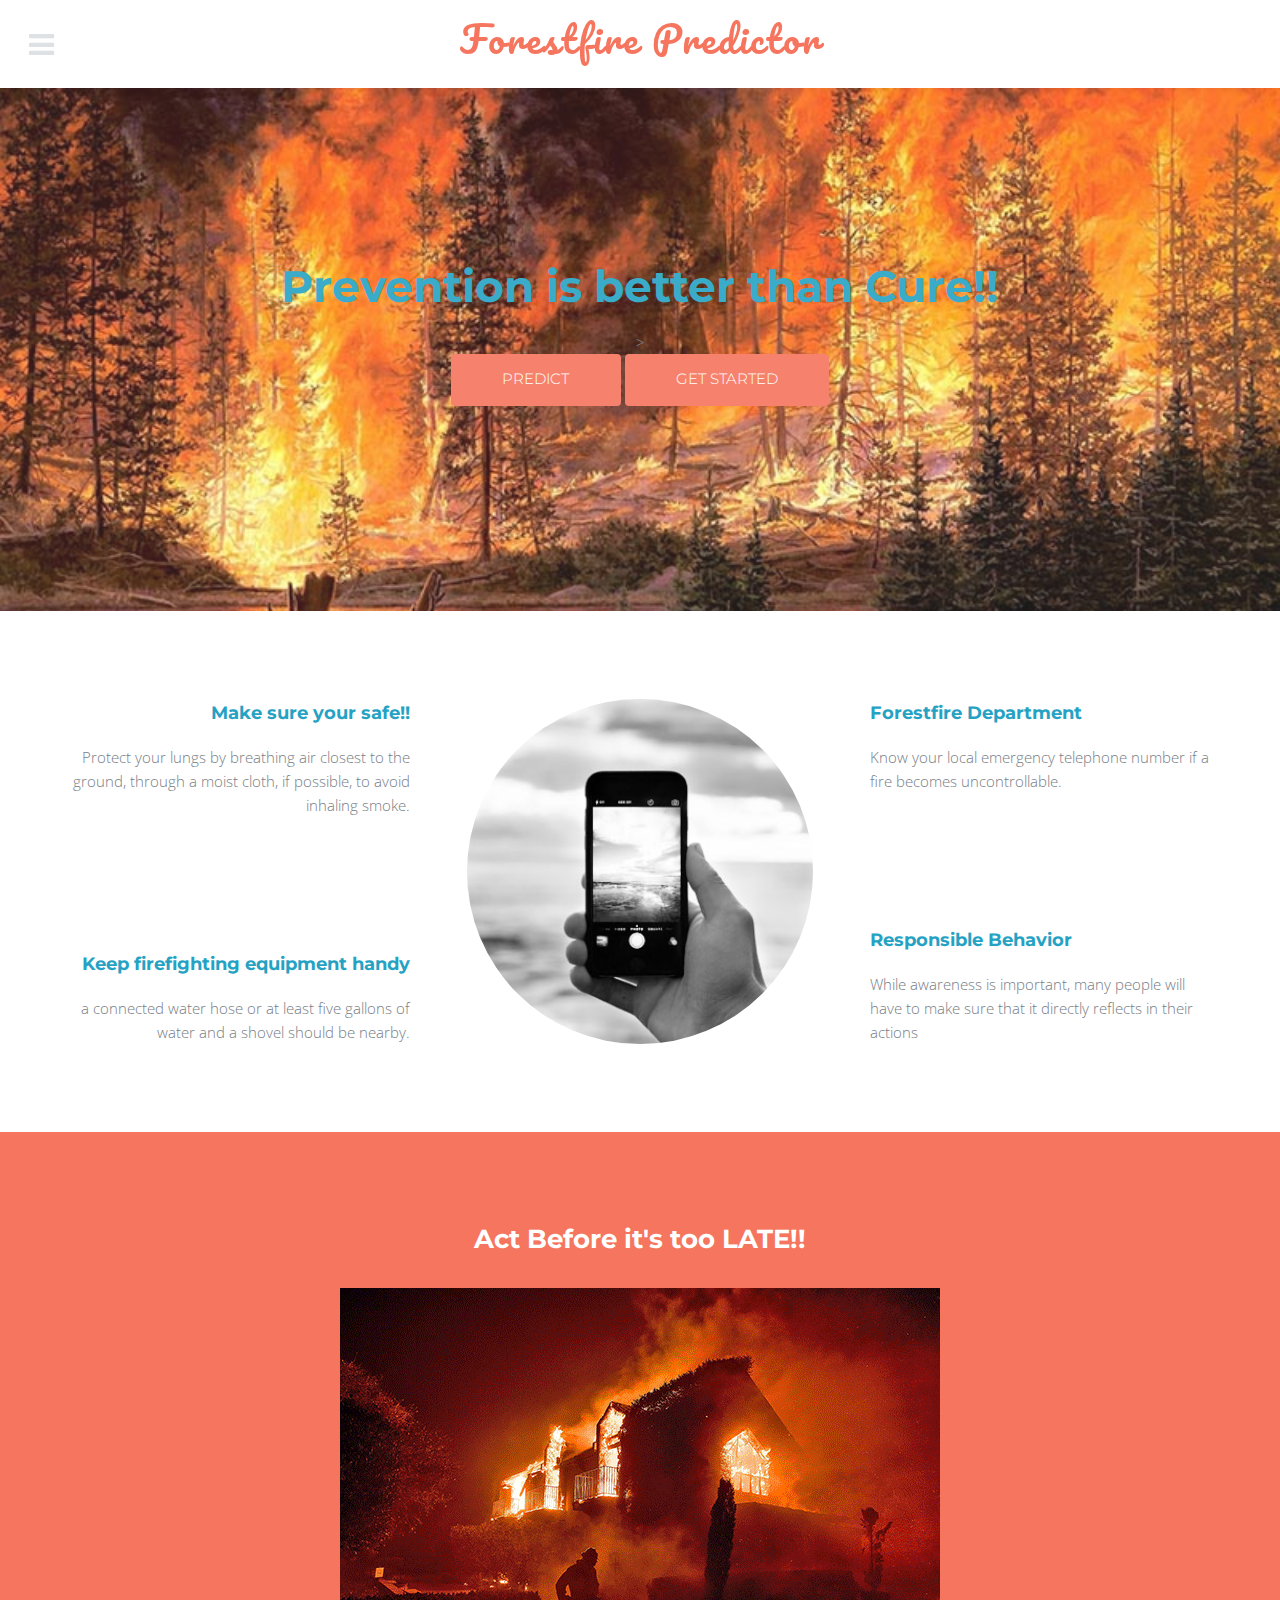
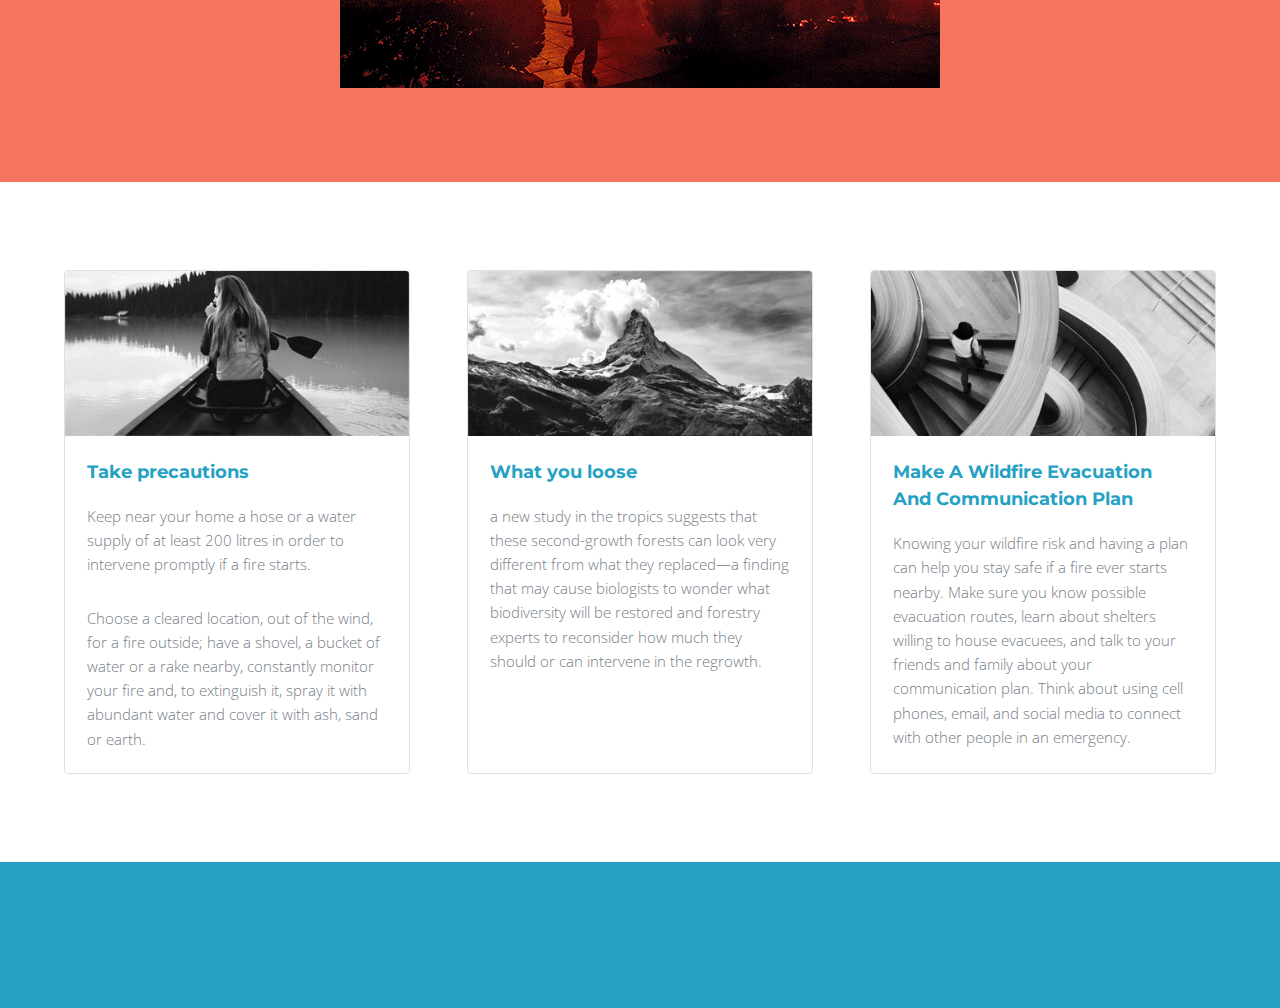
<file: Forest_fire/index.html>
<!DOCTYPE HTML>
<!--
	Intensify by TEMPLATED
	templated.co @templatedco
	Released for free under the Creative Commons Attribution 3.0 license (templated.co/license)
-->
<html>
	<head>
		<title>Intensify by TEMPLATED</title>
		<meta charset="utf-8" />
		<meta name="viewport" content="width=device-width, initial-scale=1" />
		<link rel="stylesheet" href="assets/css/main.css" />
	</head>
	<body>

		<!-- Header -->
			<header id="header">
				<nav class="left">
					<a href="#menu"><span>Menu</span></a>
				</nav>
				<a href="index.html" class="logo">Forestfire Predictor</a>
			</header>

		<!-- Menu -->
			<nav id="menu">
				<ul class="links">
					<li><a href="index.html">Home</a></li>
					<li><a href="generic.html">Manual</a></li>
				</ul>
				<ul class="actions vertical">
					
				</ul>
			</nav>

		<!-- Banner -->
			<section id="banner">
				<div class="content">
					<h1>Prevention is better than Cure!!</h1>>
					<ul class="actions">
						<li>

						<form action="image.html">


						<input type="submit" value="Predict"> <a href="#one" class="button scrolly">Get Started</a></input>
						</li>
						</form>
					</ul>
				</div>
			</section>

		<!-- One -->
			<section id="one" class="wrapper">
				<div class="inner flex flex-3">
					<div class="flex-item left">
						<div>
							<h3> Make sure your safe!!</h3>
							<p>Protect your lungs by breathing air closest to the ground, through a moist cloth, if possible, to avoid inhaling smoke.</p>
						</div>
						<div>
							<h3>Keep firefighting equipment handy </h3>
							<p> a connected water hose or at least five gallons of water and a shovel should be nearby.</p>
						</div>
					</div>
					<div class="flex-item image fit round">
						<img src="images/pic01.jpg" alt="" />
					</div>
					<div class="flex-item right">
						<div>
							<h3>Forestfire Department</h3>
							<p>Know your local emergency telephone number if a fire becomes uncontrollable.</p>
						</div>
						<div>
							<h3>Responsible Behavior</h3>
							<p>While awareness is important, many people will have to make sure that it directly reflects in their actions</p>
						</div>
					</div>
				</div>
			</section>

		<!-- Two -->
			<section id="two" class="wrapper style1 special">
				<div class="inner">
				
					<h2>Act Before it's too LATE!!</h2> 
					<figure>
					<p></p>
					    <img src="images/fire.gif">
					 <p></p>
					 <!--    <footer> 
					        <cite class="author">Jane Anderson</cite>
					        <cite class="company">CEO, Untitled</cite>
					    </footer> -->
					 </figure> 
				</div>
			</section>

		 
			<section id="three" class="wrapper">
				<div class="inner flex flex-3">
					<div class="flex-item box">
						<div class="image fit">
							<img src="images/pic02.jpg" alt="" />
						</div>
						<div class="content">
							<h3>Take precautions</h3>
                               <p>Keep near your home a hose or a water supply of at least 200 litres in order to intervene promptly if a fire starts.</p>
                               <p>Choose a cleared location, out of the wind, for a fire outside; have a shovel, a bucket of water or a rake nearby, constantly monitor your fire and, to extinguish it, spray it with abundant water and cover it with ash, sand or earth.</p>
						</div>
					</div>
					<div class="flex-item box">
						<div class="image fit">
							<img src="images/pic03.jpg" alt="" />
						</div>
						<div class="content">
							<h3>What you loose</h3>
							<p>a new study in the tropics suggests that these second-growth forests can look very different from what they replaced—a finding that may cause biologists to wonder what biodiversity will be restored and forestry experts to reconsider how much they should or can intervene in the regrowth.</p>
						</div>
					</div>
					<div class="flex-item box">
						<div class="image fit">
							<img src="images/pic04.jpg" alt="" />
						</div>
						<div class="content">
							<h3>Make A Wildfire Evacuation And Communication Plan</h3>
							<p>Knowing your wildfire risk and having a plan can help you stay safe if a fire ever starts nearby.
                               Make sure you know possible evacuation routes, learn about shelters willing to house evacuees, and talk to your friends and family about your communication plan. Think about using cell phones, email, and social media to connect with other people in an emergency.</p>
						</div>
					</div>
				</div>
			</section>

		<!-- Footer -->
			<footer id="footer">
				<div class="inner">
				</div>
			</footer>

		<!-- Scripts -->
			<script src="assets/js/jquery.min.js"></script>
			<script src="assets/js/jquery.scrolly.min.js"></script>
			<script src="assets/js/skel.min.js"></script>
			<script src="assets/js/util.js"></script>
			<script src="assets/js/main.js"></script>

	</body>
</html>
</file>
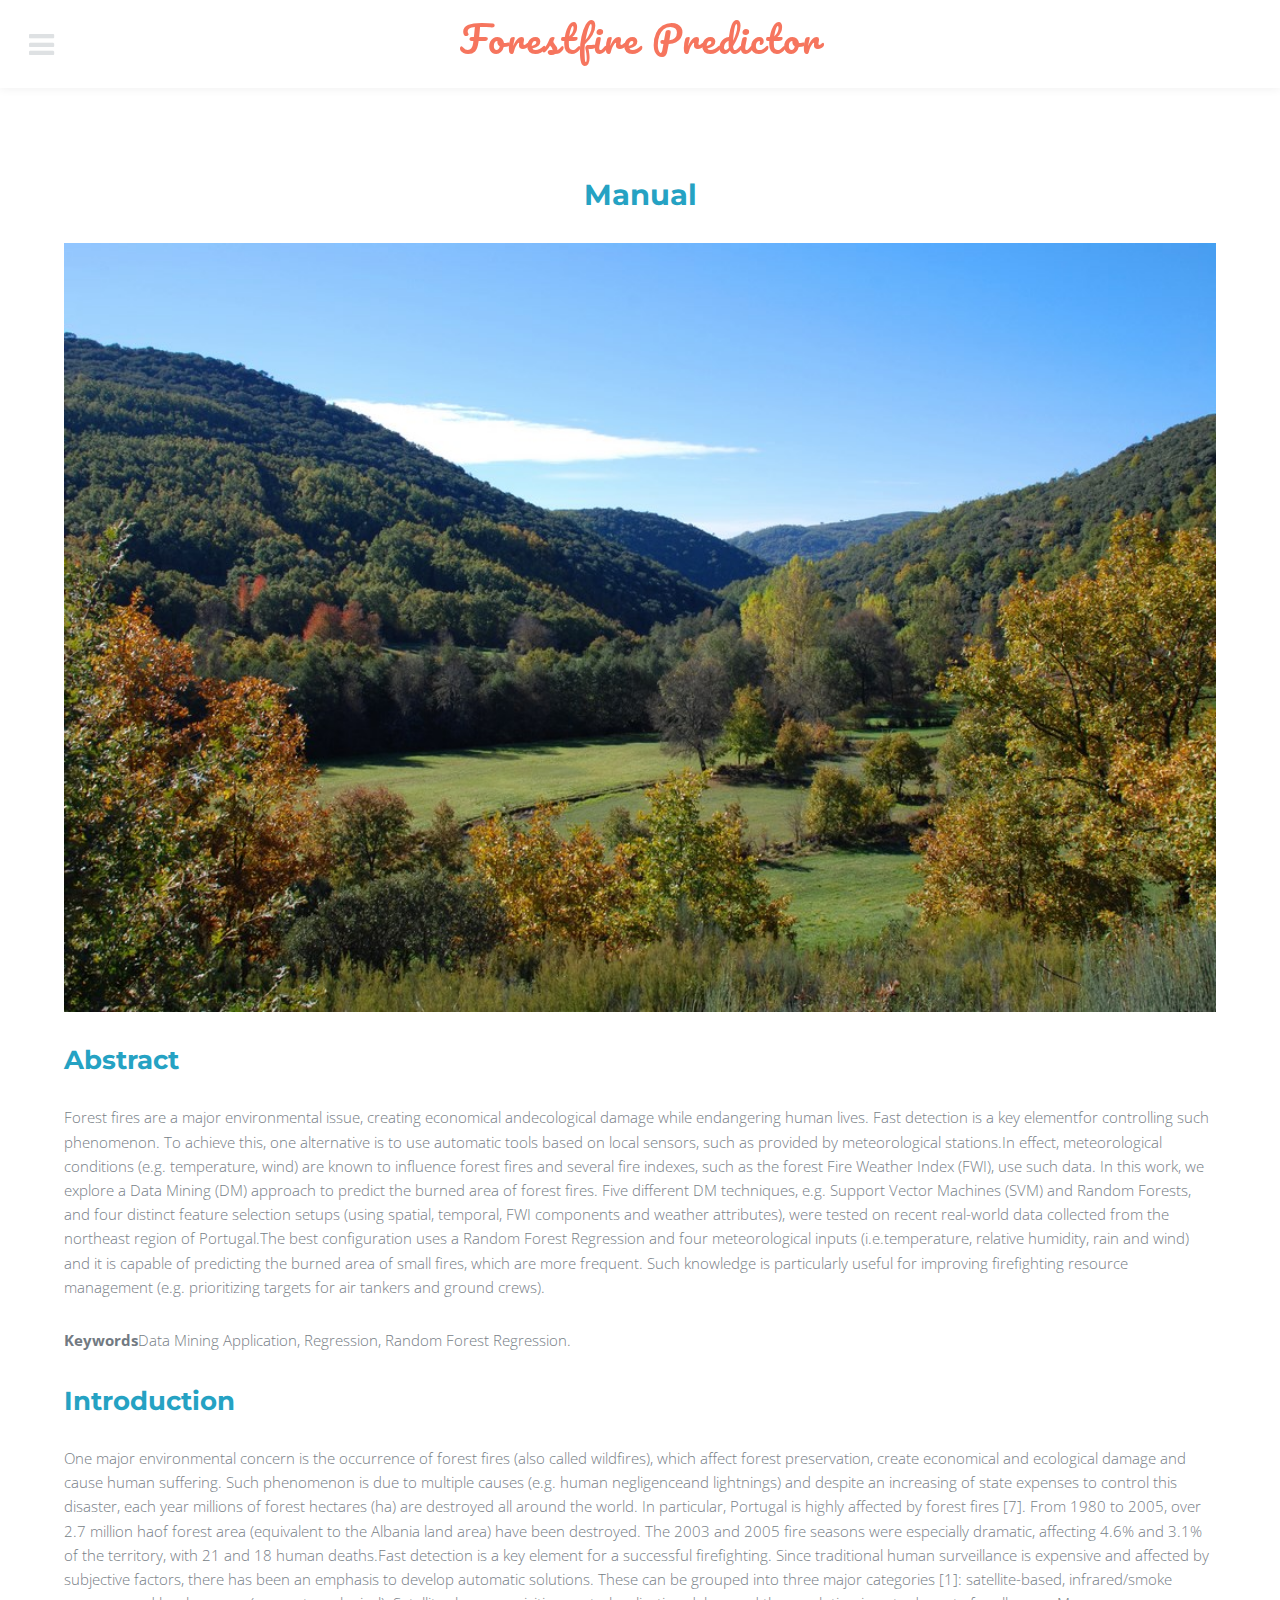
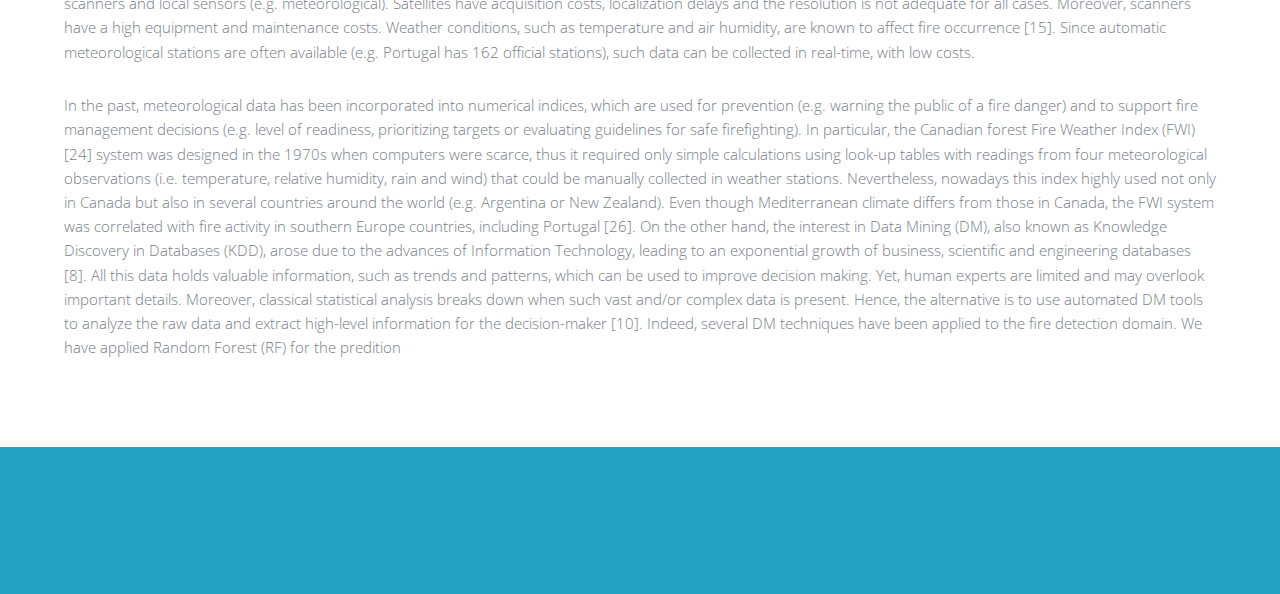
<file: Forest_fire/generic.html>
<!DOCTYPE HTML>
<!--
	Intensify by TEMPLATED
	templated.co @templatedco
	Released for free under the Creative Commons Attribution 3.0 license (templated.co/license)
-->
<html>
	<head>
		<title>Generic - Intensify by TEMPLATED</title>
		<meta charset="utf-8" />
		<meta name="viewport" content="width=device-width, initial-scale=1" />
		<link rel="stylesheet" href="assets/css/main.css" />
	</head>
	<body class="subpage">

		<!-- Header -->
			<header id="header">
				<nav class="left">
					<a href="#menu"><span>Menu</span></a>
				</nav>
				<a href="index.html" class="logo">Forestfire Predictor</a>
			</header>

		<!-- Menu -->
			<nav id="menu">
				<ul class="links">
					<li><a href="index.html">Home</a></li>
					<li><a href="generic.html">Manual</a></li>
				</ul>
				<ul class="actions vertical">
					<li><a href="#" class="button fit">Login</a></li>
				</ul>
			</nav>

		<!-- Main -->
			<section id="main" class="wrapper">
				<div class="inner">
					<header class="align-center">
						<h1>Manual</h1>
						
					</header>
					<div class="image fit">
						<img src="images/forest.jpg" alt="" />
					</div>
					<h2>Abstract</h2>
					<p>Forest fires are a major environmental issue, creating economical andecological damage while endangering human lives. Fast detection is a key elementfor controlling such phenomenon. To achieve this, one alternative is to use automatic tools based on local sensors, such as provided by meteorological stations.In effect, meteorological conditions (e.g. temperature, wind) are known to influence forest fires and several fire indexes, such as the forest Fire Weather Index (FWI), use such data. In this work, we explore a Data Mining (DM) approach to predict the burned area of forest fires. Five different DM techniques, e.g. Support Vector Machines (SVM) and Random Forests, and four distinct feature selection setups (using spatial, temporal, FWI components and weather attributes), were tested on recent real-world data collected from the northeast region of Portugal.The best configuration uses a Random Forest Regression and four meteorological inputs (i.e.temperature, relative humidity, rain and wind) and it is capable of predicting the burned area of small fires, which are more frequent. Such knowledge is particularly useful for improving firefighting resource management (e.g. prioritizing targets for air tankers and ground crews).</p>
					<p> <b>Keywords</b>Data Mining Application, Regression, Random Forest Regression.</p>
					<h2>Introduction</h2>
					<p> One major environmental concern is the occurrence of forest fires (also called wildfires), which affect forest preservation, create economical and ecological damage and cause human suffering. Such phenomenon is due to multiple causes (e.g. human negligenceand lightnings) and despite an increasing of state expenses to control this disaster, each year millions of forest hectares (ha) are destroyed all around the world. In particular, Portugal is highly affected by forest fires [7]. From 1980 to 2005, over 2.7 million haof forest area (equivalent to the Albania land area) have been destroyed. The 2003 and 2005 fire seasons were especially dramatic, affecting 4.6% and 3.1% of the territory, with 21 and 18 human deaths.Fast detection is a key element for a successful firefighting. Since traditional human surveillance is expensive and affected by subjective factors, there has been an emphasis to develop automatic solutions. These can be grouped into three major categories [1]: satellite-based, infrared/smoke scanners and local sensors (e.g. meteorological). Satellites have acquisition costs, localization delays and the resolution is not adequate for all cases. Moreover, scanners have a high equipment and maintenance costs. Weather conditions, such as temperature and air humidity, are known to affect fire occurrence [15]. Since automatic meteorological stations are often available (e.g. Portugal has 162 official stations), such data can be collected in real-time, with low costs.</p>
					 <p>In the past, meteorological data has been incorporated into numerical indices, which are used for prevention (e.g. warning the public of a fire danger) and to support fire management decisions (e.g. level of readiness, prioritizing targets or evaluating guidelines for safe firefighting). In particular, the Canadian forest Fire Weather Index (FWI) [24] system was designed in the 1970s when computers were scarce, thus it required only simple calculations using look-up tables with readings from four meteorological observations (i.e. temperature, relative humidity, rain and wind) that could be manually collected in weather stations. Nevertheless, nowadays this index highly used not only in Canada but also in several countries around the world (e.g. Argentina or New Zealand). Even though Mediterranean climate differs from those in Canada, the FWI system was correlated with fire activity in southern Europe countries, including Portugal [26]. On the other hand, the interest in Data Mining (DM), also known as Knowledge Discovery in Databases (KDD), arose due to the advances of Information Technology, leading to an exponential growth of business, scientific and engineering databases [8]. All this data holds valuable information, such as trends and patterns, which can be used to improve decision making. Yet, human experts are limited and may overlook important details. Moreover, classical statistical analysis breaks down when such vast and/or complex data is present. Hence, the alternative is to use automated DM tools to analyze the raw data and extract high-level information for the decision-maker [10]. Indeed, several DM techniques have been applied to the fire detection domain. We have applied Random Forest (RF) for the predition</p>
				</div>
			</section>

		<!-- Footer -->
			<footer id="footer">
				<div class="inner">
				</div>
			</footer>

		<!-- Scripts -->
			<script src="assets/js/jquery.min.js"></script>
			<script src="assets/js/jquery.scrolly.min.js"></script>
			<script src="assets/js/skel.min.js"></script>
			<script src="assets/js/util.js"></script>
			<script src="assets/js/main.js"></script>

	</body>
</html>
</file>
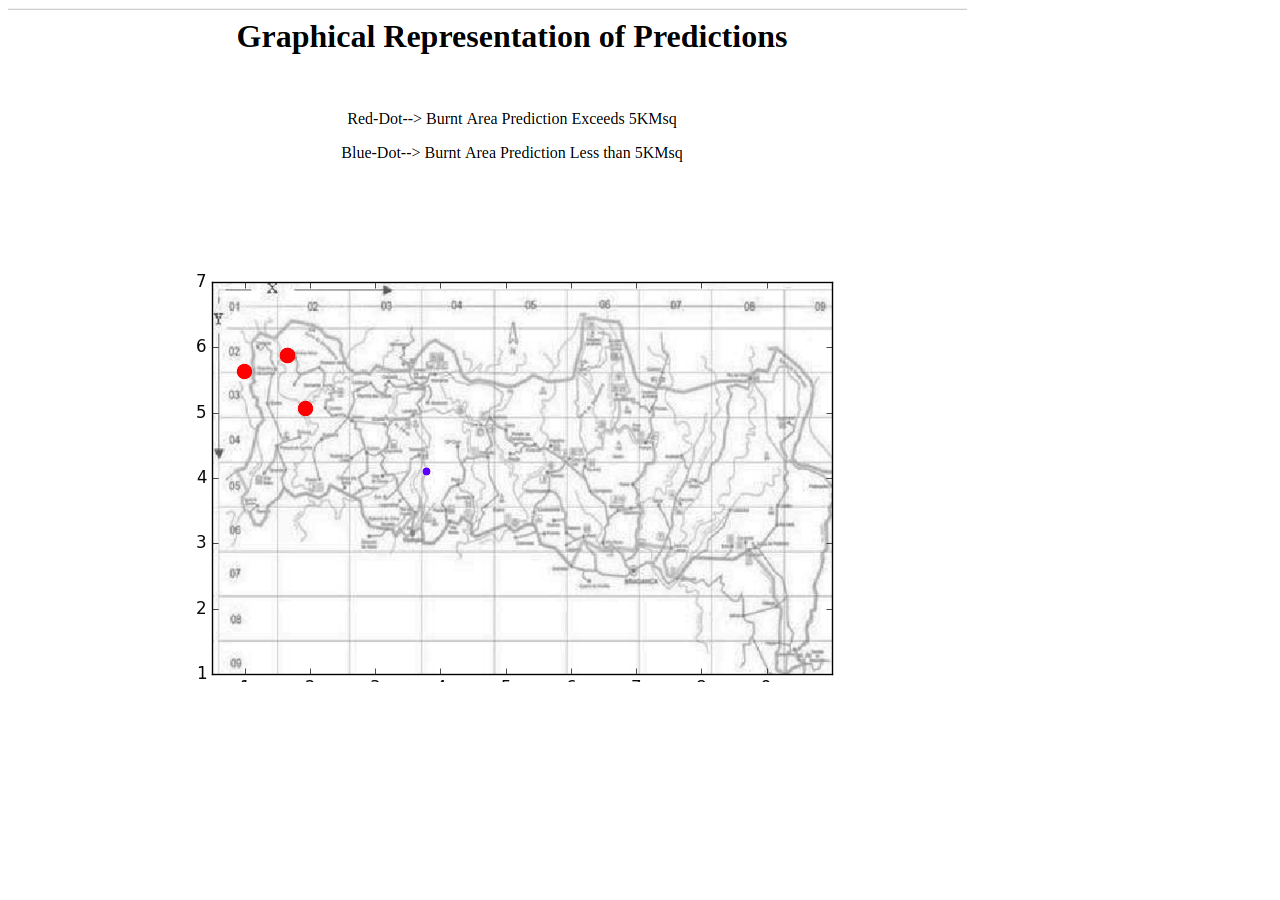
<file: Forest_fire/image.html>
<html>

<body onload="func()" >

<script>

function func()
{
	var sr=["images/s1.png","images/s2.png","images/s3.png","images/s4.png","images/p5.png"]
	i=Math.floor((Math.random()*4)+1)

	document.write("<img src = "+sr[i]+" >")


}

</script>

</body>

</html>
</file>
<file: Forest_fire/assets/css/main.css>
@charset "UTF-8";
@import url(font-awesome.min.css);
@import "https://fonts.googleapis.com/css?family=Montserrat:700|Open+Sans:300,400|Pacifico";

/*
	Intensify by TEMPLATED
	templated.co @templatedco
	Released for free under the Creative Commons Attribution 3.0 license (templated.co/license)
*/

/* Reset */

	html, body, div, span, applet, object, iframe, h1, h2, h3, h4, h5, h6, p, blockquote, pre, a, abbr, acronym, address, big, cite, code, del, dfn, em, img, ins, kbd, q, s, samp, small, strike, strong, sub, sup, tt, var, b, u, i, center, dl, dt, dd, ol, ul, li, fieldset, form, label, legend, table, caption, tbody, tfoot, thead, tr, th, td, article, aside, canvas, details, embed, figure, figcaption, footer, header, hgroup, menu, nav, output, ruby, section, summary, time, mark, audio, video {
		margin: 0;
		padding: 0;
		border: 0;
		font-size: 100%;
		font: inherit;
		vertical-align: baseline;
	}

	article, aside, details, figcaption, figure, footer, header, hgroup, menu, nav, section {
		display: block;
	}

	body {
		line-height: 1;
	}

	ol, ul {
		list-style: none;
	}

	blockquote, q {
		quotes: none;
	}

	blockquote:before, blockquote:after, q:before, q:after {
		content: '';
		content: none;
	}

	table {
		border-collapse: collapse;
		border-spacing: 0;
	}

	body {
		-webkit-text-size-adjust: none;
	}

/* Box Model */

	*, *:before, *:after {
		-moz-box-sizing: border-box;
		-webkit-box-sizing: border-box;
		box-sizing: border-box;
	}

/* Containers */

	.container {
		margin-left: auto;
		margin-right: auto;
	}

	.container.\31 25\25 {
		width: 100%;
		max-width: 100em;
		min-width: 80em;
	}

	.container.\37 5\25 {
		width: 60em;
	}

	.container.\35 0\25 {
		width: 40em;
	}

	.container.\32 5\25 {
		width: 20em;
	}

	.container {
		width: 80em;
	}

	@media screen and (max-width: 1680px) {

		.container.\31 25\25 {
			width: 100%;
			max-width: 100em;
			min-width: 80em;
		}

		.container.\37 5\25 {
			width: 60em;
		}

		.container.\35 0\25 {
			width: 40em;
		}

		.container.\32 5\25 {
			width: 20em;
		}

		.container {
			width: 80em;
		}

	}

	@media screen and (max-width: 1280px) {

		.container.\31 25\25 {
			width: 100%;
			max-width: 81.25em;
			min-width: 65em;
		}

		.container.\37 5\25 {
			width: 48.75em;
		}

		.container.\35 0\25 {
			width: 32.5em;
		}

		.container.\32 5\25 {
			width: 16.25em;
		}

		.container {
			width: 65em;
		}

	}

	@media screen and (max-width: 980px) {

		.container.\31 25\25 {
			width: 100%;
			max-width: 112.5%;
			min-width: 90%;
		}

		.container.\37 5\25 {
			width: 67.5%;
		}

		.container.\35 0\25 {
			width: 45%;
		}

		.container.\32 5\25 {
			width: 22.5%;
		}

		.container {
			width: 90%;
		}

	}

	@media screen and (max-width: 736px) {

		.container.\31 25\25 {
			width: 100%;
			max-width: 112.5%;
			min-width: 90%;
		}

		.container.\37 5\25 {
			width: 67.5%;
		}

		.container.\35 0\25 {
			width: 45%;
		}

		.container.\32 5\25 {
			width: 22.5%;
		}

		.container {
			width: 90% !important;
		}

	}

	@media screen and (max-width: 480px) {

		.container.\31 25\25 {
			width: 100%;
			max-width: 112.5%;
			min-width: 90%;
		}

		.container.\37 5\25 {
			width: 67.5%;
		}

		.container.\35 0\25 {
			width: 45%;
		}

		.container.\32 5\25 {
			width: 22.5%;
		}

		.container {
			width: 90% !important;
		}

	}

/* Grid */

	.row {
		border-bottom: solid 1px transparent;
		-moz-box-sizing: border-box;
		-webkit-box-sizing: border-box;
		box-sizing: border-box;
	}

	.row > * {
		float: left;
		-moz-box-sizing: border-box;
		-webkit-box-sizing: border-box;
		box-sizing: border-box;
	}

	.row:after, .row:before {
		content: '';
		display: block;
		clear: both;
		height: 0;
	}

	.row.uniform > * > :first-child {
		margin-top: 0;
	}

	.row.uniform > * > :last-child {
		margin-bottom: 0;
	}

	.row.\30 \25 > * {
		padding: 0 0 0 0em;
	}

	.row.\30 \25 {
		margin: 0 0 -1px 0em;
	}

	.row.uniform.\30 \25 > * {
		padding: 0em 0 0 0em;
	}

	.row.uniform.\30 \25 {
		margin: 0em 0 -1px 0em;
	}

	.row > * {
		padding: 0 0 0 2em;
	}

	.row {
		margin: 0 0 -1px -2em;
	}

	.row.uniform > * {
		padding: 2em 0 0 2em;
	}

	.row.uniform {
		margin: -2em 0 -1px -2em;
	}

	.row.\32 00\25 > * {
		padding: 0 0 0 4em;
	}

	.row.\32 00\25 {
		margin: 0 0 -1px -4em;
	}

	.row.uniform.\32 00\25 > * {
		padding: 4em 0 0 4em;
	}

	.row.uniform.\32 00\25 {
		margin: -4em 0 -1px -4em;
	}

	.row.\31 50\25 > * {
		padding: 0 0 0 3em;
	}

	.row.\31 50\25 {
		margin: 0 0 -1px -3em;
	}

	.row.uniform.\31 50\25 > * {
		padding: 3em 0 0 3em;
	}

	.row.uniform.\31 50\25 {
		margin: -3em 0 -1px -3em;
	}

	.row.\35 0\25 > * {
		padding: 0 0 0 1em;
	}

	.row.\35 0\25 {
		margin: 0 0 -1px -1em;
	}

	.row.uniform.\35 0\25 > * {
		padding: 1em 0 0 1em;
	}

	.row.uniform.\35 0\25 {
		margin: -1em 0 -1px -1em;
	}

	.row.\32 5\25 > * {
		padding: 0 0 0 0.5em;
	}

	.row.\32 5\25 {
		margin: 0 0 -1px -0.5em;
	}

	.row.uniform.\32 5\25 > * {
		padding: 0.5em 0 0 0.5em;
	}

	.row.uniform.\32 5\25 {
		margin: -0.5em 0 -1px -0.5em;
	}

	.\31 2u, .\31 2u\24 {
		width: 100%;
		clear: none;
		margin-left: 0;
	}

	.\31 1u, .\31 1u\24 {
		width: 91.6666666667%;
		clear: none;
		margin-left: 0;
	}

	.\31 0u, .\31 0u\24 {
		width: 83.3333333333%;
		clear: none;
		margin-left: 0;
	}

	.\39 u, .\39 u\24 {
		width: 75%;
		clear: none;
		margin-left: 0;
	}

	.\38 u, .\38 u\24 {
		width: 66.6666666667%;
		clear: none;
		margin-left: 0;
	}

	.\37 u, .\37 u\24 {
		width: 58.3333333333%;
		clear: none;
		margin-left: 0;
	}

	.\36 u, .\36 u\24 {
		width: 50%;
		clear: none;
		margin-left: 0;
	}

	.\35 u, .\35 u\24 {
		width: 41.6666666667%;
		clear: none;
		margin-left: 0;
	}

	.\34 u, .\34 u\24 {
		width: 33.3333333333%;
		clear: none;
		margin-left: 0;
	}

	.\33 u, .\33 u\24 {
		width: 25%;
		clear: none;
		margin-left: 0;
	}

	.\32 u, .\32 u\24 {
		width: 16.6666666667%;
		clear: none;
		margin-left: 0;
	}

	.\31 u, .\31 u\24 {
		width: 8.3333333333%;
		clear: none;
		margin-left: 0;
	}

	.\31 2u\24 + *,
	.\31 1u\24 + *,
	.\31 0u\24 + *,
	.\39 u\24 + *,
	.\38 u\24 + *,
	.\37 u\24 + *,
	.\36 u\24 + *,
	.\35 u\24 + *,
	.\34 u\24 + *,
	.\33 u\24 + *,
	.\32 u\24 + *,
	.\31 u\24 + * {
		clear: left;
	}

	.\-11u {
		margin-left: 91.66667%;
	}

	.\-10u {
		margin-left: 83.33333%;
	}

	.\-9u {
		margin-left: 75%;
	}

	.\-8u {
		margin-left: 66.66667%;
	}

	.\-7u {
		margin-left: 58.33333%;
	}

	.\-6u {
		margin-left: 50%;
	}

	.\-5u {
		margin-left: 41.66667%;
	}

	.\-4u {
		margin-left: 33.33333%;
	}

	.\-3u {
		margin-left: 25%;
	}

	.\-2u {
		margin-left: 16.66667%;
	}

	.\-1u {
		margin-left: 8.33333%;
	}

	@media screen and (max-width: 1680px) {

		.row > * {
			padding: 0 0 0 2em;
		}

		.row {
			margin: 0 0 -1px -2em;
		}

		.row.uniform > * {
			padding: 2em 0 0 2em;
		}

		.row.uniform {
			margin: -2em 0 -1px -2em;
		}

		.row.\32 00\25 > * {
			padding: 0 0 0 4em;
		}

		.row.\32 00\25 {
			margin: 0 0 -1px -4em;
		}

		.row.uniform.\32 00\25 > * {
			padding: 4em 0 0 4em;
		}

		.row.uniform.\32 00\25 {
			margin: -4em 0 -1px -4em;
		}

		.row.\31 50\25 > * {
			padding: 0 0 0 3em;
		}

		.row.\31 50\25 {
			margin: 0 0 -1px -3em;
		}

		.row.uniform.\31 50\25 > * {
			padding: 3em 0 0 3em;
		}

		.row.uniform.\31 50\25 {
			margin: -3em 0 -1px -3em;
		}

		.row.\35 0\25 > * {
			padding: 0 0 0 1em;
		}

		.row.\35 0\25 {
			margin: 0 0 -1px -1em;
		}

		.row.uniform.\35 0\25 > * {
			padding: 1em 0 0 1em;
		}

		.row.uniform.\35 0\25 {
			margin: -1em 0 -1px -1em;
		}

		.row.\32 5\25 > * {
			padding: 0 0 0 0.5em;
		}

		.row.\32 5\25 {
			margin: 0 0 -1px -0.5em;
		}

		.row.uniform.\32 5\25 > * {
			padding: 0.5em 0 0 0.5em;
		}

		.row.uniform.\32 5\25 {
			margin: -0.5em 0 -1px -0.5em;
		}

		.\31 2u\28xlarge\29, .\31 2u\24\28xlarge\29 {
			width: 100%;
			clear: none;
			margin-left: 0;
		}

		.\31 1u\28xlarge\29, .\31 1u\24\28xlarge\29 {
			width: 91.6666666667%;
			clear: none;
			margin-left: 0;
		}

		.\31 0u\28xlarge\29, .\31 0u\24\28xlarge\29 {
			width: 83.3333333333%;
			clear: none;
			margin-left: 0;
		}

		.\39 u\28xlarge\29, .\39 u\24\28xlarge\29 {
			width: 75%;
			clear: none;
			margin-left: 0;
		}

		.\38 u\28xlarge\29, .\38 u\24\28xlarge\29 {
			width: 66.6666666667%;
			clear: none;
			margin-left: 0;
		}

		.\37 u\28xlarge\29, .\37 u\24\28xlarge\29 {
			width: 58.3333333333%;
			clear: none;
			margin-left: 0;
		}

		.\36 u\28xlarge\29, .\36 u\24\28xlarge\29 {
			width: 50%;
			clear: none;
			margin-left: 0;
		}

		.\35 u\28xlarge\29, .\35 u\24\28xlarge\29 {
			width: 41.6666666667%;
			clear: none;
			margin-left: 0;
		}

		.\34 u\28xlarge\29, .\34 u\24\28xlarge\29 {
			width: 33.3333333333%;
			clear: none;
			margin-left: 0;
		}

		.\33 u\28xlarge\29, .\33 u\24\28xlarge\29 {
			width: 25%;
			clear: none;
			margin-left: 0;
		}

		.\32 u\28xlarge\29, .\32 u\24\28xlarge\29 {
			width: 16.6666666667%;
			clear: none;
			margin-left: 0;
		}

		.\31 u\28xlarge\29, .\31 u\24\28xlarge\29 {
			width: 8.3333333333%;
			clear: none;
			margin-left: 0;
		}

		.\31 2u\24\28xlarge\29 + *,
		.\31 1u\24\28xlarge\29 + *,
		.\31 0u\24\28xlarge\29 + *,
		.\39 u\24\28xlarge\29 + *,
		.\38 u\24\28xlarge\29 + *,
		.\37 u\24\28xlarge\29 + *,
		.\36 u\24\28xlarge\29 + *,
		.\35 u\24\28xlarge\29 + *,
		.\34 u\24\28xlarge\29 + *,
		.\33 u\24\28xlarge\29 + *,
		.\32 u\24\28xlarge\29 + *,
		.\31 u\24\28xlarge\29 + * {
			clear: left;
		}

		.\-11u\28xlarge\29 {
			margin-left: 91.66667%;
		}

		.\-10u\28xlarge\29 {
			margin-left: 83.33333%;
		}

		.\-9u\28xlarge\29 {
			margin-left: 75%;
		}

		.\-8u\28xlarge\29 {
			margin-left: 66.66667%;
		}

		.\-7u\28xlarge\29 {
			margin-left: 58.33333%;
		}

		.\-6u\28xlarge\29 {
			margin-left: 50%;
		}

		.\-5u\28xlarge\29 {
			margin-left: 41.66667%;
		}

		.\-4u\28xlarge\29 {
			margin-left: 33.33333%;
		}

		.\-3u\28xlarge\29 {
			margin-left: 25%;
		}

		.\-2u\28xlarge\29 {
			margin-left: 16.66667%;
		}

		.\-1u\28xlarge\29 {
			margin-left: 8.33333%;
		}

	}

	@media screen and (max-width: 1280px) {

		.row > * {
			padding: 0 0 0 1.5em;
		}

		.row {
			margin: 0 0 -1px -1.5em;
		}

		.row.uniform > * {
			padding: 1.5em 0 0 1.5em;
		}

		.row.uniform {
			margin: -1.5em 0 -1px -1.5em;
		}

		.row.\32 00\25 > * {
			padding: 0 0 0 3em;
		}

		.row.\32 00\25 {
			margin: 0 0 -1px -3em;
		}

		.row.uniform.\32 00\25 > * {
			padding: 3em 0 0 3em;
		}

		.row.uniform.\32 00\25 {
			margin: -3em 0 -1px -3em;
		}

		.row.\31 50\25 > * {
			padding: 0 0 0 2.25em;
		}

		.row.\31 50\25 {
			margin: 0 0 -1px -2.25em;
		}

		.row.uniform.\31 50\25 > * {
			padding: 2.25em 0 0 2.25em;
		}

		.row.uniform.\31 50\25 {
			margin: -2.25em 0 -1px -2.25em;
		}

		.row.\35 0\25 > * {
			padding: 0 0 0 0.75em;
		}

		.row.\35 0\25 {
			margin: 0 0 -1px -0.75em;
		}

		.row.uniform.\35 0\25 > * {
			padding: 0.75em 0 0 0.75em;
		}

		.row.uniform.\35 0\25 {
			margin: -0.75em 0 -1px -0.75em;
		}

		.row.\32 5\25 > * {
			padding: 0 0 0 0.375em;
		}

		.row.\32 5\25 {
			margin: 0 0 -1px -0.375em;
		}

		.row.uniform.\32 5\25 > * {
			padding: 0.375em 0 0 0.375em;
		}

		.row.uniform.\32 5\25 {
			margin: -0.375em 0 -1px -0.375em;
		}

		.\31 2u\28large\29, .\31 2u\24\28large\29 {
			width: 100%;
			clear: none;
			margin-left: 0;
		}

		.\31 1u\28large\29, .\31 1u\24\28large\29 {
			width: 91.6666666667%;
			clear: none;
			margin-left: 0;
		}

		.\31 0u\28large\29, .\31 0u\24\28large\29 {
			width: 83.3333333333%;
			clear: none;
			margin-left: 0;
		}

		.\39 u\28large\29, .\39 u\24\28large\29 {
			width: 75%;
			clear: none;
			margin-left: 0;
		}

		.\38 u\28large\29, .\38 u\24\28large\29 {
			width: 66.6666666667%;
			clear: none;
			margin-left: 0;
		}

		.\37 u\28large\29, .\37 u\24\28large\29 {
			width: 58.3333333333%;
			clear: none;
			margin-left: 0;
		}

		.\36 u\28large\29, .\36 u\24\28large\29 {
			width: 50%;
			clear: none;
			margin-left: 0;
		}

		.\35 u\28large\29, .\35 u\24\28large\29 {
			width: 41.6666666667%;
			clear: none;
			margin-left: 0;
		}

		.\34 u\28large\29, .\34 u\24\28large\29 {
			width: 33.3333333333%;
			clear: none;
			margin-left: 0;
		}

		.\33 u\28large\29, .\33 u\24\28large\29 {
			width: 25%;
			clear: none;
			margin-left: 0;
		}

		.\32 u\28large\29, .\32 u\24\28large\29 {
			width: 16.6666666667%;
			clear: none;
			margin-left: 0;
		}

		.\31 u\28large\29, .\31 u\24\28large\29 {
			width: 8.3333333333%;
			clear: none;
			margin-left: 0;
		}

		.\31 2u\24\28large\29 + *,
		.\31 1u\24\28large\29 + *,
		.\31 0u\24\28large\29 + *,
		.\39 u\24\28large\29 + *,
		.\38 u\24\28large\29 + *,
		.\37 u\24\28large\29 + *,
		.\36 u\24\28large\29 + *,
		.\35 u\24\28large\29 + *,
		.\34 u\24\28large\29 + *,
		.\33 u\24\28large\29 + *,
		.\32 u\24\28large\29 + *,
		.\31 u\24\28large\29 + * {
			clear: left;
		}

		.\-11u\28large\29 {
			margin-left: 91.66667%;
		}

		.\-10u\28large\29 {
			margin-left: 83.33333%;
		}

		.\-9u\28large\29 {
			margin-left: 75%;
		}

		.\-8u\28large\29 {
			margin-left: 66.66667%;
		}

		.\-7u\28large\29 {
			margin-left: 58.33333%;
		}

		.\-6u\28large\29 {
			margin-left: 50%;
		}

		.\-5u\28large\29 {
			margin-left: 41.66667%;
		}

		.\-4u\28large\29 {
			margin-left: 33.33333%;
		}

		.\-3u\28large\29 {
			margin-left: 25%;
		}

		.\-2u\28large\29 {
			margin-left: 16.66667%;
		}

		.\-1u\28large\29 {
			margin-left: 8.33333%;
		}

	}

	@media screen and (max-width: 980px) {

		.row > * {
			padding: 0 0 0 1.5em;
		}

		.row {
			margin: 0 0 -1px -1.5em;
		}

		.row.uniform > * {
			padding: 1.5em 0 0 1.5em;
		}

		.row.uniform {
			margin: -1.5em 0 -1px -1.5em;
		}

		.row.\32 00\25 > * {
			padding: 0 0 0 3em;
		}

		.row.\32 00\25 {
			margin: 0 0 -1px -3em;
		}

		.row.uniform.\32 00\25 > * {
			padding: 3em 0 0 3em;
		}

		.row.uniform.\32 00\25 {
			margin: -3em 0 -1px -3em;
		}

		.row.\31 50\25 > * {
			padding: 0 0 0 2.25em;
		}

		.row.\31 50\25 {
			margin: 0 0 -1px -2.25em;
		}

		.row.uniform.\31 50\25 > * {
			padding: 2.25em 0 0 2.25em;
		}

		.row.uniform.\31 50\25 {
			margin: -2.25em 0 -1px -2.25em;
		}

		.row.\35 0\25 > * {
			padding: 0 0 0 0.75em;
		}

		.row.\35 0\25 {
			margin: 0 0 -1px -0.75em;
		}

		.row.uniform.\35 0\25 > * {
			padding: 0.75em 0 0 0.75em;
		}

		.row.uniform.\35 0\25 {
			margin: -0.75em 0 -1px -0.75em;
		}

		.row.\32 5\25 > * {
			padding: 0 0 0 0.375em;
		}

		.row.\32 5\25 {
			margin: 0 0 -1px -0.375em;
		}

		.row.uniform.\32 5\25 > * {
			padding: 0.375em 0 0 0.375em;
		}

		.row.uniform.\32 5\25 {
			margin: -0.375em 0 -1px -0.375em;
		}

		.\31 2u\28medium\29, .\31 2u\24\28medium\29 {
			width: 100%;
			clear: none;
			margin-left: 0;
		}

		.\31 1u\28medium\29, .\31 1u\24\28medium\29 {
			width: 91.6666666667%;
			clear: none;
			margin-left: 0;
		}

		.\31 0u\28medium\29, .\31 0u\24\28medium\29 {
			width: 83.3333333333%;
			clear: none;
			margin-left: 0;
		}

		.\39 u\28medium\29, .\39 u\24\28medium\29 {
			width: 75%;
			clear: none;
			margin-left: 0;
		}

		.\38 u\28medium\29, .\38 u\24\28medium\29 {
			width: 66.6666666667%;
			clear: none;
			margin-left: 0;
		}

		.\37 u\28medium\29, .\37 u\24\28medium\29 {
			width: 58.3333333333%;
			clear: none;
			margin-left: 0;
		}

		.\36 u\28medium\29, .\36 u\24\28medium\29 {
			width: 50%;
			clear: none;
			margin-left: 0;
		}

		.\35 u\28medium\29, .\35 u\24\28medium\29 {
			width: 41.6666666667%;
			clear: none;
			margin-left: 0;
		}

		.\34 u\28medium\29, .\34 u\24\28medium\29 {
			width: 33.3333333333%;
			clear: none;
			margin-left: 0;
		}

		.\33 u\28medium\29, .\33 u\24\28medium\29 {
			width: 25%;
			clear: none;
			margin-left: 0;
		}

		.\32 u\28medium\29, .\32 u\24\28medium\29 {
			width: 16.6666666667%;
			clear: none;
			margin-left: 0;
		}

		.\31 u\28medium\29, .\31 u\24\28medium\29 {
			width: 8.3333333333%;
			clear: none;
			margin-left: 0;
		}

		.\31 2u\24\28medium\29 + *,
		.\31 1u\24\28medium\29 + *,
		.\31 0u\24\28medium\29 + *,
		.\39 u\24\28medium\29 + *,
		.\38 u\24\28medium\29 + *,
		.\37 u\24\28medium\29 + *,
		.\36 u\24\28medium\29 + *,
		.\35 u\24\28medium\29 + *,
		.\34 u\24\28medium\29 + *,
		.\33 u\24\28medium\29 + *,
		.\32 u\24\28medium\29 + *,
		.\31 u\24\28medium\29 + * {
			clear: left;
		}

		.\-11u\28medium\29 {
			margin-left: 91.66667%;
		}

		.\-10u\28medium\29 {
			margin-left: 83.33333%;
		}

		.\-9u\28medium\29 {
			margin-left: 75%;
		}

		.\-8u\28medium\29 {
			margin-left: 66.66667%;
		}

		.\-7u\28medium\29 {
			margin-left: 58.33333%;
		}

		.\-6u\28medium\29 {
			margin-left: 50%;
		}

		.\-5u\28medium\29 {
			margin-left: 41.66667%;
		}

		.\-4u\28medium\29 {
			margin-left: 33.33333%;
		}

		.\-3u\28medium\29 {
			margin-left: 25%;
		}

		.\-2u\28medium\29 {
			margin-left: 16.66667%;
		}

		.\-1u\28medium\29 {
			margin-left: 8.33333%;
		}

	}

	@media screen and (max-width: 736px) {

		.row > * {
			padding: 0 0 0 1.25em;
		}

		.row {
			margin: 0 0 -1px -1.25em;
		}

		.row.uniform > * {
			padding: 1.25em 0 0 1.25em;
		}

		.row.uniform {
			margin: -1.25em 0 -1px -1.25em;
		}

		.row.\32 00\25 > * {
			padding: 0 0 0 2.5em;
		}

		.row.\32 00\25 {
			margin: 0 0 -1px -2.5em;
		}

		.row.uniform.\32 00\25 > * {
			padding: 2.5em 0 0 2.5em;
		}

		.row.uniform.\32 00\25 {
			margin: -2.5em 0 -1px -2.5em;
		}

		.row.\31 50\25 > * {
			padding: 0 0 0 1.875em;
		}

		.row.\31 50\25 {
			margin: 0 0 -1px -1.875em;
		}

		.row.uniform.\31 50\25 > * {
			padding: 1.875em 0 0 1.875em;
		}

		.row.uniform.\31 50\25 {
			margin: -1.875em 0 -1px -1.875em;
		}

		.row.\35 0\25 > * {
			padding: 0 0 0 0.625em;
		}

		.row.\35 0\25 {
			margin: 0 0 -1px -0.625em;
		}

		.row.uniform.\35 0\25 > * {
			padding: 0.625em 0 0 0.625em;
		}

		.row.uniform.\35 0\25 {
			margin: -0.625em 0 -1px -0.625em;
		}

		.row.\32 5\25 > * {
			padding: 0 0 0 0.3125em;
		}

		.row.\32 5\25 {
			margin: 0 0 -1px -0.3125em;
		}

		.row.uniform.\32 5\25 > * {
			padding: 0.3125em 0 0 0.3125em;
		}

		.row.uniform.\32 5\25 {
			margin: -0.3125em 0 -1px -0.3125em;
		}

		.\31 2u\28small\29, .\31 2u\24\28small\29 {
			width: 100%;
			clear: none;
			margin-left: 0;
		}

		.\31 1u\28small\29, .\31 1u\24\28small\29 {
			width: 91.6666666667%;
			clear: none;
			margin-left: 0;
		}

		.\31 0u\28small\29, .\31 0u\24\28small\29 {
			width: 83.3333333333%;
			clear: none;
			margin-left: 0;
		}

		.\39 u\28small\29, .\39 u\24\28small\29 {
			width: 75%;
			clear: none;
			margin-left: 0;
		}

		.\38 u\28small\29, .\38 u\24\28small\29 {
			width: 66.6666666667%;
			clear: none;
			margin-left: 0;
		}

		.\37 u\28small\29, .\37 u\24\28small\29 {
			width: 58.3333333333%;
			clear: none;
			margin-left: 0;
		}

		.\36 u\28small\29, .\36 u\24\28small\29 {
			width: 50%;
			clear: none;
			margin-left: 0;
		}

		.\35 u\28small\29, .\35 u\24\28small\29 {
			width: 41.6666666667%;
			clear: none;
			margin-left: 0;
		}

		.\34 u\28small\29, .\34 u\24\28small\29 {
			width: 33.3333333333%;
			clear: none;
			margin-left: 0;
		}

		.\33 u\28small\29, .\33 u\24\28small\29 {
			width: 25%;
			clear: none;
			margin-left: 0;
		}

		.\32 u\28small\29, .\32 u\24\28small\29 {
			width: 16.6666666667%;
			clear: none;
			margin-left: 0;
		}

		.\31 u\28small\29, .\31 u\24\28small\29 {
			width: 8.3333333333%;
			clear: none;
			margin-left: 0;
		}

		.\31 2u\24\28small\29 + *,
		.\31 1u\24\28small\29 + *,
		.\31 0u\24\28small\29 + *,
		.\39 u\24\28small\29 + *,
		.\38 u\24\28small\29 + *,
		.\37 u\24\28small\29 + *,
		.\36 u\24\28small\29 + *,
		.\35 u\24\28small\29 + *,
		.\34 u\24\28small\29 + *,
		.\33 u\24\28small\29 + *,
		.\32 u\24\28small\29 + *,
		.\31 u\24\28small\29 + * {
			clear: left;
		}

		.\-11u\28small\29 {
			margin-left: 91.66667%;
		}

		.\-10u\28small\29 {
			margin-left: 83.33333%;
		}

		.\-9u\28small\29 {
			margin-left: 75%;
		}

		.\-8u\28small\29 {
			margin-left: 66.66667%;
		}

		.\-7u\28small\29 {
			margin-left: 58.33333%;
		}

		.\-6u\28small\29 {
			margin-left: 50%;
		}

		.\-5u\28small\29 {
			margin-left: 41.66667%;
		}

		.\-4u\28small\29 {
			margin-left: 33.33333%;
		}

		.\-3u\28small\29 {
			margin-left: 25%;
		}

		.\-2u\28small\29 {
			margin-left: 16.66667%;
		}

		.\-1u\28small\29 {
			margin-left: 8.33333%;
		}

	}

	@media screen and (max-width: 480px) {

		.row > * {
			padding: 0 0 0 1.25em;
		}

		.row {
			margin: 0 0 -1px -1.25em;
		}

		.row.uniform > * {
			padding: 1.25em 0 0 1.25em;
		}

		.row.uniform {
			margin: -1.25em 0 -1px -1.25em;
		}

		.row.\32 00\25 > * {
			padding: 0 0 0 2.5em;
		}

		.row.\32 00\25 {
			margin: 0 0 -1px -2.5em;
		}

		.row.uniform.\32 00\25 > * {
			padding: 2.5em 0 0 2.5em;
		}

		.row.uniform.\32 00\25 {
			margin: -2.5em 0 -1px -2.5em;
		}

		.row.\31 50\25 > * {
			padding: 0 0 0 1.875em;
		}

		.row.\31 50\25 {
			margin: 0 0 -1px -1.875em;
		}

		.row.uniform.\31 50\25 > * {
			padding: 1.875em 0 0 1.875em;
		}

		.row.uniform.\31 50\25 {
			margin: -1.875em 0 -1px -1.875em;
		}

		.row.\35 0\25 > * {
			padding: 0 0 0 0.625em;
		}

		.row.\35 0\25 {
			margin: 0 0 -1px -0.625em;
		}

		.row.uniform.\35 0\25 > * {
			padding: 0.625em 0 0 0.625em;
		}

		.row.uniform.\35 0\25 {
			margin: -0.625em 0 -1px -0.625em;
		}

		.row.\32 5\25 > * {
			padding: 0 0 0 0.3125em;
		}

		.row.\32 5\25 {
			margin: 0 0 -1px -0.3125em;
		}

		.row.uniform.\32 5\25 > * {
			padding: 0.3125em 0 0 0.3125em;
		}

		.row.uniform.\32 5\25 {
			margin: -0.3125em 0 -1px -0.3125em;
		}

		.\31 2u\28xsmall\29, .\31 2u\24\28xsmall\29 {
			width: 100%;
			clear: none;
			margin-left: 0;
		}

		.\31 1u\28xsmall\29, .\31 1u\24\28xsmall\29 {
			width: 91.6666666667%;
			clear: none;
			margin-left: 0;
		}

		.\31 0u\28xsmall\29, .\31 0u\24\28xsmall\29 {
			width: 83.3333333333%;
			clear: none;
			margin-left: 0;
		}

		.\39 u\28xsmall\29, .\39 u\24\28xsmall\29 {
			width: 75%;
			clear: none;
			margin-left: 0;
		}

		.\38 u\28xsmall\29, .\38 u\24\28xsmall\29 {
			width: 66.6666666667%;
			clear: none;
			margin-left: 0;
		}

		.\37 u\28xsmall\29, .\37 u\24\28xsmall\29 {
			width: 58.3333333333%;
			clear: none;
			margin-left: 0;
		}

		.\36 u\28xsmall\29, .\36 u\24\28xsmall\29 {
			width: 50%;
			clear: none;
			margin-left: 0;
		}

		.\35 u\28xsmall\29, .\35 u\24\28xsmall\29 {
			width: 41.6666666667%;
			clear: none;
			margin-left: 0;
		}

		.\34 u\28xsmall\29, .\34 u\24\28xsmall\29 {
			width: 33.3333333333%;
			clear: none;
			margin-left: 0;
		}

		.\33 u\28xsmall\29, .\33 u\24\28xsmall\29 {
			width: 25%;
			clear: none;
			margin-left: 0;
		}

		.\32 u\28xsmall\29, .\32 u\24\28xsmall\29 {
			width: 16.6666666667%;
			clear: none;
			margin-left: 0;
		}

		.\31 u\28xsmall\29, .\31 u\24\28xsmall\29 {
			width: 8.3333333333%;
			clear: none;
			margin-left: 0;
		}

		.\31 2u\24\28xsmall\29 + *,
		.\31 1u\24\28xsmall\29 + *,
		.\31 0u\24\28xsmall\29 + *,
		.\39 u\24\28xsmall\29 + *,
		.\38 u\24\28xsmall\29 + *,
		.\37 u\24\28xsmall\29 + *,
		.\36 u\24\28xsmall\29 + *,
		.\35 u\24\28xsmall\29 + *,
		.\34 u\24\28xsmall\29 + *,
		.\33 u\24\28xsmall\29 + *,
		.\32 u\24\28xsmall\29 + *,
		.\31 u\24\28xsmall\29 + * {
			clear: left;
		}

		.\-11u\28xsmall\29 {
			margin-left: 91.66667%;
		}

		.\-10u\28xsmall\29 {
			margin-left: 83.33333%;
		}

		.\-9u\28xsmall\29 {
			margin-left: 75%;
		}

		.\-8u\28xsmall\29 {
			margin-left: 66.66667%;
		}

		.\-7u\28xsmall\29 {
			margin-left: 58.33333%;
		}

		.\-6u\28xsmall\29 {
			margin-left: 50%;
		}

		.\-5u\28xsmall\29 {
			margin-left: 41.66667%;
		}

		.\-4u\28xsmall\29 {
			margin-left: 33.33333%;
		}

		.\-3u\28xsmall\29 {
			margin-left: 25%;
		}

		.\-2u\28xsmall\29 {
			margin-left: 16.66667%;
		}

		.\-1u\28xsmall\29 {
			margin-left: 8.33333%;
		}

	}

/* Basic */

	@-ms-viewport {
		width: device-width;
	}

	body {
		-ms-overflow-style: scrollbar;
	}

	@media screen and (max-width: 480px) {

		html, body {
			min-width: 320px;
		}

	}

	body {
		background: #fff;
	}

		body.is-loading *, body.is-loading *:before, body.is-loading *:after {
			-moz-animation: none !important;
			-webkit-animation: none !important;
			-ms-animation: none !important;
			animation: none !important;
			-moz-transition: none !important;
			-webkit-transition: none !important;
			-ms-transition: none !important;
			transition: none !important;
		}

	.inner {
		margin: 0 auto;
		max-width: 65em;
	}

		@media screen and (max-width: 1280px) {

			.inner {
				max-width: 90%;
			}

		}

		@media screen and (max-width: 980px) {

			.inner {
				max-width: 70%;
			}

		}

		@media screen and (max-width: 736px) {

			.inner {
				max-width: 85%;
			}

		}

/* Type */

	body, input, select, textarea {
		color: #767d85;
		font-family: "Open Sans", Arial, Helvetica, sans-serif;
		font-size: 13pt;
		font-weight: 300;
		line-height: 1.65;
	}

		@media screen and (max-width: 1680px) {

			body, input, select, textarea {
				font-size: 11pt;
			}

		}

		@media screen and (max-width: 1280px) {

			body, input, select, textarea {
				font-size: 11pt;
			}

		}

		@media screen and (max-width: 980px) {

			body, input, select, textarea {
				font-size: 12pt;
			}

		}

		@media screen and (max-width: 736px) {

			body, input, select, textarea {
				font-size: 12pt;
			}

		}

		@media screen and (max-width: 480px) {

			body, input, select, textarea {
				font-size: 12pt;
			}

		}

	a {
		color: #25a2c3;
		text-decoration: underline;
	}

		a:hover {
			text-decoration: none;
		}

	strong, b {
		color: #727a82;
		font-weight: 700;
	}

	em, i {
		font-style: italic;
	}

	p {
		margin: 0 0 2em 0;
	}

	h1, h2, h3, h4, h5, h6 {
		color: #727a82;
		font-weight: 700;
		font-family: "Montserrat", sans-serif;
		line-height: 1.5;
		margin: 0 0 1em 0;
	}

		h1 a, h2 a, h3 a, h4 a, h5 a, h6 a {
			color: inherit;
			text-decoration: none;
		}

	h1 {
		font-size: 2em;
		line-height: 1.3;
	}

	h2 {
		font-size: 1.75em;
	}

	h3 {
		font-size: 1.25em;
	}

	h4 {
		font-size: 1em;
	}

	h5 {
		font-size: 0.9em;
	}

	h6 {
		font-size: 0.7em;
	}

	sub {
		font-size: 0.8em;
		position: relative;
		top: 0.5em;
	}

	sup {
		font-size: 0.8em;
		position: relative;
		top: -0.5em;
	}

	blockquote {
		font-style: italic;
		margin: 0 0 2em 0;
	}

	cite {
		display: block;
	}

		cite.author {
			font-weight: 400;
		}

		cite.company {
			font-size: .8em;
		}

	figure {
		margin: 0 0 2em 0;
	}

	code {
		background: rgba(144, 144, 144, 0.075);
		border-radius: 4px;
		border: solid 1px #dee1e3;
		font-family: "Courier New", monospace;
		font-size: 0.9em;
		margin: 0 0.25em;
		padding: 0.25em 0.65em;
	}

	pre {
		-webkit-overflow-scrolling: touch;
		font-family: "Courier New", monospace;
		font-size: 0.9em;
		margin: 0 0 2em 0;
	}

		pre code {
			display: block;
			line-height: 1.75;
			padding: 1em 1.5em;
			overflow-x: auto;
		}

	hr {
		border: 0;
		border-bottom: solid 1px #dee1e3;
		margin: 2em 0;
	}

		hr.major {
			margin: 3em 0;
		}

	.align-left {
		text-align: left;
	}

	.align-center {
		text-align: center;
	}

	.align-right {
		text-align: right;
	}

/* Section/Article */

	section.special, article.special {
		text-align: center;
	}

	header p {
		color: #bbb;
		position: relative;
		margin: 0 0 1.5em 0;
	}

	header h1 + p {
		font-size: 1.25em;
		margin-top: -1em;
	}

	header h2 + p {
		font-size: 1.25em;
		margin-top: -1em;
	}

	header h3 + p {
		font-size: 1.1em;
		margin-top: -0.8em;
	}

	header h4 + p,
	header h5 + p,
	header h6 + p {
		font-size: 0.9em;
		margin-top: -0.6em;
	}

/* Form */

	form {
		margin: 0 0 2em 0;
	}

	label {
		color: #727a82;
		display: block;
		font-size: 0.9em;
		font-weight: 700;
		margin: 0 0 1em 0;
	}

	input[type="text"],
	input[type="password"],
	input[type="email"],
	input[type="tel"],
	select,
	textarea {
		-moz-appearance: none;
		-webkit-appearance: none;
		-ms-appearance: none;
		appearance: none;
		background: rgba(144, 144, 144, 0.075);
		border-radius: 4px;
		border: none;
		border: solid 1px #dee1e3;
		color: inherit;
		display: block;
		outline: 0;
		padding: 0 1em;
		text-decoration: none;
		width: 100%;
	}

		input[type="text"]:invalid,
		input[type="password"]:invalid,
		input[type="email"]:invalid,
		input[type="tel"]:invalid,
		select:invalid,
		textarea:invalid {
			box-shadow: none;
		}

		input[type="text"]:focus,
		input[type="password"]:focus,
		input[type="email"]:focus,
		input[type="tel"]:focus,
		select:focus,
		textarea:focus {
			border-color: #25a2c3;
			box-shadow: 0 0 0 1px #25a2c3;
		}

	.select-wrapper {
		text-decoration: none;
		display: block;
		position: relative;
	}

		.select-wrapper:before {
			content: "";
			-moz-osx-font-smoothing: grayscale;
			-webkit-font-smoothing: antialiased;
			font-family: FontAwesome;
			font-style: normal;
			font-weight: normal;
			text-transform: none !important;
		}

		.select-wrapper:before {
			color: #dee1e3;
			display: block;
			height: 2.75em;
			line-height: 2.75em;
			pointer-events: none;
			position: absolute;
			right: 0;
			text-align: center;
			top: 0;
			width: 2.75em;
		}

		.select-wrapper select::-ms-expand {
			display: none;
		}

	input[type="text"],
	input[type="password"],
	input[type="email"],
	select {
		height: 3.5em;
		line-height: 3.5em;
	}

	textarea {
		padding: 0.75em 1em;
	}

	input[type="checkbox"],
	input[type="radio"] {
		-moz-appearance: none;
		-webkit-appearance: none;
		-ms-appearance: none;
		appearance: none;
		display: block;
		float: left;
		margin-right: -2em;
		opacity: 0;
		width: 1em;
		z-index: -1;
	}

		input[type="checkbox"] + label,
		input[type="radio"] + label {
			text-decoration: none;
			color: #767d85;
			cursor: pointer;
			display: inline-block;
			font-size: 1em;
			font-weight: 300;
			padding-left: 2.4em;
			padding-right: 0.75em;
			position: relative;
		}

			input[type="checkbox"] + label:before,
			input[type="radio"] + label:before {
				-moz-osx-font-smoothing: grayscale;
				-webkit-font-smoothing: antialiased;
				font-family: FontAwesome;
				font-style: normal;
				font-weight: normal;
				text-transform: none !important;
			}

			input[type="checkbox"] + label:before,
			input[type="radio"] + label:before {
				background: rgba(144, 144, 144, 0.075);
				border-radius: 4px;
				border: solid 1px #dee1e3;
				content: '';
				display: inline-block;
				height: 1.65em;
				left: 0;
				line-height: 1.58125em;
				position: absolute;
				text-align: center;
				top: 0;
				width: 1.65em;
			}

		input[type="checkbox"]:checked + label:before,
		input[type="radio"]:checked + label:before {
			background: #f6755e;
			border-color: #f6755e;
			color: #ffffff;
			content: '\f00c';
		}

		input[type="checkbox"]:focus + label:before,
		input[type="radio"]:focus + label:before {
			border-color: #25a2c3;
			box-shadow: 0 0 0 1px #25a2c3;
		}

	input[type="checkbox"] + label:before {
		border-radius: 4px;
	}

	input[type="radio"] + label:before {
		border-radius: 100%;
	}

	::-webkit-input-placeholder {
		color: #bbb !important;
		opacity: 1.0;
	}

	:-moz-placeholder {
		color: #bbb !important;
		opacity: 1.0;
	}

	::-moz-placeholder {
		color: #bbb !important;
		opacity: 1.0;
	}

	:-ms-input-placeholder {
		color: #bbb !important;
		opacity: 1.0;
	}

	.formerize-placeholder {
		color: #bbb !important;
		opacity: 1.0;
	}

/* Box */

	.box {
		border-radius: 4px;
		border: solid 1px #dee1e3;
		margin-bottom: 2em;
		overflow: hidden;
	}

		.box > :last-child,
		.box > :last-child > :last-child,
		.box > :last-child > :last-child > :last-child {
			margin-bottom: 0;
		}

		.box .image.fit {
			margin: 0;
		}

		.box .content {
			padding: 1.5em;
		}

		.box.alt {
			border: 0;
			border-radius: 0;
			padding: 0;
		}

/* Icon */

	.icon {
		text-decoration: none;
		border-bottom: none;
		position: relative;
	}

		.icon:before {
			-moz-osx-font-smoothing: grayscale;
			-webkit-font-smoothing: antialiased;
			font-family: FontAwesome;
			font-style: normal;
			font-weight: normal;
			text-transform: none !important;
		}

		.icon > .label {
			display: none;
		}

/* Image */

	.image {
		border: 0;
		display: inline-block;
		position: relative;
	}

		.image img {
			display: block;
		}

		.image.left, .image.right {
			max-width: 40%;
		}

			.image.left img, .image.right img {
				width: 100%;
			}

		.image.left {
			float: left;
			padding: 0 1.5em 1em 0;
			top: 0.25em;
		}

		.image.right {
			float: right;
			padding: 0 0 1em 1.5em;
			top: 0.25em;
		}

		.image.fit {
			display: block;
			margin: 0 0 2em 0;
			width: 100%;
		}

			.image.fit img {
				width: 100%;
			}

		.image.round img {
			border-radius: 100%;
		}

		.image.main {
			display: block;
			margin: 0 0 3em 0;
			width: 100%;
		}

			.image.main img {
				width: 100%;
			}

/* List */

	ol {
		list-style: decimal;
		margin: 0 0 2em 0;
		padding-left: 1.25em;
	}

		ol li {
			padding-left: 0.25em;
		}

	ul {
		list-style: disc;
		margin: 0 0 2em 0;
		padding-left: 1em;
	}

		ul li {
			padding-left: 0.5em;
		}

		ul.alt {
			list-style: none;
			padding-left: 0;
		}

			ul.alt li {
				border-top: solid 1px #dee1e3;
				padding: 0.5em 0;
			}

				ul.alt li:first-child {
					border-top: 0;
					padding-top: 0;
				}

		ul.icons {
			cursor: default;
			list-style: none;
			padding-left: 0;
		}

			ul.icons li {
				display: inline-block;
				padding: 0 1em 0 0;
			}

				ul.icons li:last-child {
					padding-right: 0;
				}

				ul.icons li .icon:before {
					font-size: 2em;
				}

		ul.actions {
			cursor: default;
			list-style: none;
			padding-left: 0;
		}

			ul.actions li {
				display: inline-block;
				padding: 0 1em 0 0;
				vertical-align: middle;
			}

				ul.actions li:last-child {
					padding-right: 0;
				}

			ul.actions.small li {
				padding: 0 0.5em 0 0;
			}

			ul.actions.vertical li {
				display: block;
				padding: 1em 0 0 0;
			}

				ul.actions.vertical li:first-child {
					padding-top: 0;
				}

				ul.actions.vertical li > * {
					margin-bottom: 0;
				}

			ul.actions.vertical.small li {
				padding: 0.5em 0 0 0;
			}

				ul.actions.vertical.small li:first-child {
					padding-top: 0;
				}

			ul.actions.fit {
				display: table;
				margin-left: -1em;
				padding: 0;
				table-layout: fixed;
				width: calc(100% + 1em);
			}

				ul.actions.fit li {
					display: table-cell;
					padding: 0 0 0 1em;
				}

					ul.actions.fit li > * {
						margin-bottom: 0;
					}

				ul.actions.fit.small {
					margin-left: -0.5em;
					width: calc(100% + 0.5em);
				}

					ul.actions.fit.small li {
						padding: 0 0 0 0.5em;
					}

			@media screen and (max-width: 480px) {

				ul.actions {
					margin: 0 0 2em 0;
				}

					ul.actions li {
						padding: 1em 0 0 0;
						display: block;
						text-align: center;
						width: 100%;
					}

						ul.actions li:first-child {
							padding-top: 0;
						}

						ul.actions li > * {
							width: 100%;
							margin: 0 !important;
						}

							ul.actions li > *.icon:before {
								margin-left: -2em;
							}

					ul.actions.small li {
						padding: 0.5em 0 0 0;
					}

						ul.actions.small li:first-child {
							padding-top: 0;
						}

			}

	dl {
		margin: 0 0 2em 0;
	}

		dl dt {
			display: block;
			font-weight: 700;
			margin: 0 0 1em 0;
		}

		dl dd {
			margin-left: 2em;
		}

/* Table */

	.table-wrapper {
		-webkit-overflow-scrolling: touch;
		overflow-x: auto;
	}

	table {
		margin: 0 0 2em 0;
		width: 100%;
	}

		table tbody tr {
			border: solid 1px #dee1e3;
			border-left: 0;
			border-right: 0;
		}

			table tbody tr:nth-child(2n + 1) {
				background-color: rgba(144, 144, 144, 0.075);
			}

		table td {
			padding: 0.75em 0.75em;
		}

		table th {
			color: #727a82;
			font-size: 0.9em;
			font-weight: 700;
			padding: 0 0.75em 0.75em 0.75em;
			text-align: left;
		}

		table thead {
			border-bottom: solid 2px #dee1e3;
		}

		table tfoot {
			border-top: solid 2px #dee1e3;
		}

		table.alt {
			border-collapse: separate;
		}

			table.alt tbody tr td {
				border: solid 1px #dee1e3;
				border-left-width: 0;
				border-top-width: 0;
			}

				table.alt tbody tr td:first-child {
					border-left-width: 1px;
				}

			table.alt tbody tr:first-child td {
				border-top-width: 1px;
			}

			table.alt thead {
				border-bottom: 0;
			}

			table.alt tfoot {
				border-top: 0;
			}

/* Button */

	input[type="submit"],
	input[type="reset"],
	input[type="button"],
	button,
	.button {
		-moz-appearance: none;
		-webkit-appearance: none;
		-ms-appearance: none;
		appearance: none;
		-moz-transition: background-color 0.2s ease-in-out, color 0.2s ease-in-out;
		-webkit-transition: background-color 0.2s ease-in-out, color 0.2s ease-in-out;
		-ms-transition: background-color 0.2s ease-in-out, color 0.2s ease-in-out;
		transition: background-color 0.2s ease-in-out, color 0.2s ease-in-out;
		background-color: #f6755e;
		border-radius: 4px;
		border: 0;
		color: #ffffff;
		cursor: pointer;
		display: inline-block;
		font-family: "Montserrat", sans-serif;
		height: 3.5em;
		line-height: 3.5em;
		padding: 0 3.5em;
		text-align: center;
		text-decoration: none;
		white-space: nowrap;
		text-transform: uppercase;
	}

		input[type="submit"]:hover,
		input[type="reset"]:hover,
		input[type="button"]:hover,
		button:hover,
		.button:hover {
			background-color: #f78a76;
		}

		input[type="submit"]:active,
		input[type="reset"]:active,
		input[type="button"]:active,
		button:active,
		.button:active {
			background-color: #f56046;
		}

		input[type="submit"].icon,
		input[type="reset"].icon,
		input[type="button"].icon,
		button.icon,
		.button.icon {
			padding-left: 1.35em;
		}

			input[type="submit"].icon:before,
			input[type="reset"].icon:before,
			input[type="button"].icon:before,
			button.icon:before,
			.button.icon:before {
				margin-right: 0.5em;
			}

		input[type="submit"].fit,
		input[type="reset"].fit,
		input[type="button"].fit,
		button.fit,
		.button.fit {
			display: block;
			margin: 0 0 1em 0;
			width: 100%;
		}

		input[type="submit"].small,
		input[type="reset"].small,
		input[type="button"].small,
		button.small,
		.button.small {
			font-size: 0.8em;
		}

		input[type="submit"].big,
		input[type="reset"].big,
		input[type="button"].big,
		button.big,
		.button.big {
			font-size: 1.35em;
		}

		input[type="submit"].alt,
		input[type="reset"].alt,
		input[type="button"].alt,
		button.alt,
		.button.alt {
			background-color: transparent;
			box-shadow: inset 0 0 0 1px #dee1e3;
			color: #727a82 !important;
		}

			input[type="submit"].alt:hover,
			input[type="reset"].alt:hover,
			input[type="button"].alt:hover,
			button.alt:hover,
			.button.alt:hover {
				background-color: rgba(144, 144, 144, 0.075);
			}

			input[type="submit"].alt:active,
			input[type="reset"].alt:active,
			input[type="button"].alt:active,
			button.alt:active,
			.button.alt:active {
				background-color: rgba(144, 144, 144, 0.2);
			}

			input[type="submit"].alt.icon:before,
			input[type="reset"].alt.icon:before,
			input[type="button"].alt.icon:before,
			button.alt.icon:before,
			.button.alt.icon:before {
				color: #bbb;
			}

		input[type="submit"].special,
		input[type="reset"].special,
		input[type="button"].special,
		button.special,
		.button.special {
			background-color: #25a2c3;
			color: #ffffff !important;
		}

			input[type="submit"].special:hover,
			input[type="reset"].special:hover,
			input[type="button"].special:hover,
			button.special:hover,
			.button.special:hover {
				background-color: #2bb3d7;
			}

			input[type="submit"].special:active,
			input[type="reset"].special:active,
			input[type="button"].special:active,
			button.special:active,
			.button.special:active {
				background-color: #2190ae;
			}

		input[type="submit"].disabled, input[type="submit"]:disabled,
		input[type="reset"].disabled,
		input[type="reset"]:disabled,
		input[type="button"].disabled,
		input[type="button"]:disabled,
		button.disabled,
		button:disabled,
		.button.disabled,
		.button:disabled {
			background-color: #767d85 !important;
			box-shadow: inset 0 -0.15em 0 0 rgba(0, 0, 0, 0.15);
			color: #fff !important;
			cursor: default;
			opacity: 0.25;
		}

		@media screen and (max-width: 480px) {

			input[type="submit"],
			input[type="reset"],
			input[type="button"],
			button,
			.button {
				padding: 0;
			}

		}

/* Flex */

	.flex {
		display: -ms-flexbox;
		-ms-flex-wrap: nowrap;
		-ms-flex-pack: justify;
		-ms-flex-align: stretch;
		display: -moz-flex;
		display: -webkit-flex;
		display: -ms-flex;
		display: flex;
		-moz-flex-wrap: nowrap;
		-webkit-flex-wrap: nowrap;
		-ms-flex-wrap: nowrap;
		flex-wrap: nowrap;
		-moz-justify-content: space-between;
		-webkit-justify-content: space-between;
		-ms-justify-content: space-between;
		justify-content: space-between;
		-moz-align-items: stretch;
		-webkit-align-items: stretch;
		-ms-align-items: stretch;
		align-items: stretch;
	}

		.flex.flex-3 .flex-item {
			-ms-flex: 0 1 auto;
			-ms-flex-preferred-size: 30%;
			-moz-flex-basis: 30%;
			-webkit-flex-basis: 30%;
			-ms-flex-basis: 30%;
			flex-basis: 30%;
		}

			.flex.flex-3 .flex-item.left {
				text-align: right;
			}

		@media screen and (max-width: 980px) {

			.flex {
				-ms-flex-wrap: wrap;
				-moz-flex-wrap: wrap;
				-webkit-flex-wrap: wrap;
				-ms-flex-wrap: wrap;
				flex-wrap: wrap;
			}

				.flex.flex-3 .flex-item {
					-ms-flex-preferred-size: 100%;
					-moz-flex-basis: 100%;
					-webkit-flex-basis: 100%;
					-ms-flex-basis: 100%;
					flex-basis: 100%;
				}

					.flex.flex-3 .flex-item.left {
						text-align: right;
					}

		}

/* Wrapper */

	.wrapper {
		padding: 6em 0 4em 0;
	}

		.wrapper h1, .wrapper h2, .wrapper h3, .wrapper h4, .wrapper h5 {
			color: #25a2c3;
		}

		.wrapper.style1 {
			background: #f6755e;
			color: #fcdcd6;
		}

			.wrapper.style1 h1, .wrapper.style1 h2, .wrapper.style1 h3, .wrapper.style1 h4, .wrapper.style1 h5 {
				color: #fff;
			}

			.wrapper.style1 cite.author {
				color: #fff;
			}

		@media screen and (max-width: 980px) {

			.wrapper {
				padding: 3em 0 1em 0;
			}

		}

		@media screen and (max-width: 480px) {

			.wrapper {
				padding: 2em 0 0.1em 0;
			}

		}

/* Header */

	body {
		padding-top: 6em;
	}

	#header {
		-moz-align-items: center;
		-webkit-align-items: center;
		-ms-align-items: center;
		align-items: center;
		background: #fff;
		cursor: default;
		height: 6em;
		left: 0;
		line-height: 6em;
		position: fixed;
		top: 0;
		width: 100%;
		z-index: 10001;
		box-shadow: 0 0 10px 0 rgba(0, 0, 0, 0.075);
		text-align: center;
	}

		#header .logo {
			color: #f6755e;
			font-family: "Pacifico", cursive;
			font-size: 2.5em;
			letter-spacing: 2px;
			margin-top: -5px;
			text-decoration: none;
			display: inline-block;
		}

		#header nav {
			position: absolute;
			top: 0;
			height: inherit;
			line-height: inherit;
		}

			#header nav.left {
				left: 2em;
			}

			#header nav.right {
				right: 2em;
			}

			#header nav .button {
				padding: 0 2em;
				height: 3.25em;
				line-height: 3.25em;
			}

			#header nav a {
				text-decoration: none;
				display: inline-block;
			}

				#header nav a[href="#menu"] {
					text-decoration: none;
					-webkit-tap-highlight-color: transparent;
					font-size: 2em;
					color: #dee1e3;
					z-index: 10005;
				}

					#header nav a[href="#menu"]:before {
						content: "";
						-moz-osx-font-smoothing: grayscale;
						-webkit-font-smoothing: antialiased;
						font-family: FontAwesome;
						font-style: normal;
						font-weight: normal;
						text-transform: none !important;
					}

					#header nav a[href="#menu"] span {
						display: none;
					}

					#header nav a[href="#menu"]:before {
						margin: 0 0.5em 0 0;
					}

	@media screen and (max-width: 980px) {

		body {
			padding-top: 44px;
		}

		#header {
			height: 44px;
			line-height: 44px;
		}

			#header .logo {
				font-size: 1.25em;
				text-align: center;
			}

			#header nav a[href="#menu"] {
				font-size: 1.5em;
			}

			#header nav.left {
				left: 1em;
			}

			#header nav.right {
				display: none;
			}

	}

	@media screen and (max-width: 480px) {

		#header {
			min-width: 320px;
		}

	}

/* Menu */

	#menu {
		-moz-transform: translateX(-20em);
		-webkit-transform: translateX(-20em);
		-ms-transform: translateX(-20em);
		transform: translateX(-20em);
		-moz-transition: -moz-transform 0.5s ease, visibility 0.5s;
		-webkit-transition: -webkit-transform 0.5s ease, visibility 0.5s;
		-ms-transition: -ms-transform 0.5s ease, visibility 0.5s;
		transition: transform 0.5s ease, visibility 0.5s;
		-webkit-overflow-scrolling: touch;
		background: #25a2c3;
		color: #ffffff;
		height: 100%;
		max-width: 80%;
		overflow-y: auto;
		padding: 3em 2em;
		position: fixed;
		left: 0;
		top: 0;
		visibility: hidden;
		width: 20em;
		z-index: 10002;
	}

		#menu > ul {
			margin: 0 0 1em 0;
		}

			#menu > ul.links {
				list-style: none;
				padding: 0;
			}

				#menu > ul.links > li {
					padding: 0;
				}

					#menu > ul.links > li > a:not(.button) {
						border: 0;
						border-top: solid 1px rgba(255, 255, 255, 0.25);
						color: inherit;
						display: block;
						line-height: 3.5em;
						text-decoration: none;
					}

					#menu > ul.links > li > .button {
						display: block;
						margin: 0.5em 0 0 0;
					}

					#menu > ul.links > li:first-child > a:not(.button) {
						border-top: 0 !important;
					}

			#menu > ul.actions {
				display: none;
			}

		#menu .close {
			text-decoration: none;
			-moz-transition: color 0.2s ease-in-out;
			-webkit-transition: color 0.2s ease-in-out;
			-ms-transition: color 0.2s ease-in-out;
			transition: color 0.2s ease-in-out;
			-webkit-tap-highlight-color: transparent;
			border: 0;
			color: #a7d9e7;
			cursor: pointer;
			display: block;
			height: 3.25em;
			line-height: 3.25em;
			padding-right: 1.25em;
			position: absolute;
			right: 0;
			text-align: right;
			top: 0;
			vertical-align: middle;
			width: 7em;
		}

			#menu .close:before {
				content: "";
				-moz-osx-font-smoothing: grayscale;
				-webkit-font-smoothing: antialiased;
				font-family: FontAwesome;
				font-style: normal;
				font-weight: normal;
				text-transform: none !important;
			}

			#menu .close:before {
				font-size: 1.25em;
			}

			#menu .close:hover {
				color: #ffffff;
			}

			@media screen and (max-width: 736px) {

				#menu .close {
					height: 4em;
					line-height: 4em;
				}

			}

		#menu.visible {
			-moz-transform: translateX(0);
			-webkit-transform: translateX(0);
			-ms-transform: translateX(0);
			transform: translateX(0);
			visibility: visible;
		}

		@media screen and (max-width: 980px) {

			#menu ul.actions {
				display: block;
			}

		}

		@media screen and (max-width: 736px) {

			#menu {
				padding: 2.5em 1.75em;
			}

		}

/* Banner */

	#banner {
		padding: 14em 0 12em 0;
		background-image: url(../../images/forestfire.jpg);
		background-size: cover;
		background-position: center top;
		background-repeat: no-repeat;
		text-align: center;
		opacity:0.9;
	}

		#banner .content {
			-moz-transition: opacity 1s ease-in-out, -moz-transform 0.75s ease-in-out;
			-webkit-transition: opacity 1s ease-in-out, -webkit-transform 0.75s ease-in-out;
			-ms-transition: opacity 1s ease-in-out, -ms-transform 0.75s ease-in-out;
			transition: opacity 1s ease-in-out, transform 0.75s ease-in-out;
			opacity: 1;
		}

		#banner h1 {
			font-size: 3em;
			color: #25a2c3;
			line-height: 1em;
			margin: 0 0 0.5em 0;
			padding: 0;
		}

		#banner p {
			font-size: 1.25em;
			margin-bottom: 1.75em;
		}

		@media screen and (max-width: 1280px) {

			#banner {
				padding: 12em 0 10em 0;
			}

		}

		@media screen and (max-width: 980px) {

			#banner {
				padding: 8em 6em 6em 6em;
			}

				#banner br {
					display: none;
				}

				#banner h1 {
					font-size: 2.25em;
				}

		}

		@media screen and (max-width: 736px) {

			#banner {
				padding: 6em 4em 4em 4em;
			}

		}

		@media screen and (max-width: 480px) {

			#banner {
				padding: 4em 2em 2em 2em;
			}

				#banner h1 {
					font-size: 2em;
				}

				#banner p {
					font-size: 1em;
				}

				#banner .button {
					font-size: .9em;
				}

		}

		body.is-loading #banner .content {
			opacity: 0;
			-moz-transform: translateY(1em);
			-webkit-transform: translateY(1em);
			-ms-transform: translateY(1em);
			transform: translateY(1em);
		}

/* Main */

	#one .inner {
		margin-bottom: 2em;
	}

	#one .flex-item {
		display: -ms-flexbox;
		-ms-flex-wrap: wrap;
		-ms-flex-pack: justify;
		display: -moz-flex;
		display: -webkit-flex;
		display: -ms-flex;
		display: flex;
		-moz-flex-wrap: wrap;
		-webkit-flex-wrap: wrap;
		-ms-flex-wrap: wrap;
		flex-wrap: wrap;
		-moz-justify-content: space-between;
		-webkit-justify-content: space-between;
		-ms-justify-content: space-between;
		justify-content: space-between;
		-moz-align-items: stretch;
		-webkit-align-items: stretch;
		-ms-align-items: stretch;
		align-items: stretch;
	}

		#one .flex-item.left div:first-child, #one .flex-item.right div:first-child {
			padding-top: 1em;
		}

		#one .flex-item.left div:last-child, #one .flex-item.right div:last-child {
			-moz-align-self: -moz-flex-end;
			-webkit-align-self: -webkit-flex-end;
			-ms-align-self: -ms-flex-end;
			align-self: flex-end;
		}

		#one .flex-item.left div p, #one .flex-item.right div p {
			margin-bottom: 1em;
		}

		@media screen and (max-width: 1280px) {

			#one .flex-item.left div:first-child, #one .flex-item.right div:first-child {
				padding-top: 0;
			}

			#one .flex-item.left div p, #one .flex-item.right div p {
				margin-bottom: 0;
			}

		}

		@media screen and (max-width: 980px) {

			#one .flex-item {
				-moz-flex-direction: column;
				-webkit-flex-direction: column;
				-ms-flex-direction: column;
				flex-direction: column;
				text-align: center;
			}

				#one .flex-item.left br, #one .flex-item.right br {
					display: none;
				}

				#one .flex-item.left div:first-child, #one .flex-item.right div:first-child {
					padding-top: 0;
				}

				#one .flex-item.left div:last-child, #one .flex-item.right div:last-child {
					-moz-align-self: center;
					-webkit-align-self: center;
					-ms-align-self: center;
					align-self: center;
				}

				#one .flex-item.left div p, #one .flex-item.right div p {
					margin-bottom: 2em;
				}

		}

	#one .image.fit {
		margin: 0;
	}

		@media screen and (max-width: 980px) {

			#one .image.fit {
				margin: 0 auto 2em auto;
				max-width: 60%;
			}

		}

		@media screen and (max-width: 480px) {

			#one .image.fit {
				margin: 0 auto 2em auto;
				max-width: 90%;
			}

		}

	@media screen and (max-width: 980px) {

		#two blockquote br {
			display: none;
		}

	}

	@media screen and (max-width: 980px) {

		#three {
			text-align: center;
		}

	}

/* Footer */

	#footer {
		padding: 6em 0 4em 0;
		background: #25a2c3;
		text-align: center;
		color: #c8e7f0;
	}

		#footer h2 {
			color: #fff;
		}

		#footer .icon {
			color: #f6755e;
		}

		#footer a {
			color: #c8e7f0;
			text-decoration: none;
		}

		#footer ul li {
			padding: 0 2em;
		}

		#footer .copyright {
			display: inline-block;
			color: #a7d9e7;
			font-size: 0.75em;
			margin: 0 0 2em 0;
			padding: 0;
			text-align: center;
			border-top: 1px solid rgba(255, 255, 255, 0.25);
			padding: 2em 10em;
		}

		@media screen and (max-width: 980px) {

			#footer {
				padding: 3em 0 1em 0;
			}

				#footer ul li {
					display: block;
					padding: .25em 0;
				}

		}

		@media screen and (max-width: 736px) {

			#footer .copyright {
				padding: 2em 5em;
			}

		}

		@media screen and (max-width: 480px) {

			#footer {
				padding: 2em 0 0.1em 0;
			}

				#footer ul li {
					font-size: .9em;
				}

					#footer ul li .icon:before {
						margin-left: -1em;
					}

				#footer .copyright {
					padding: 2em 0;
				}

		}
</file>
